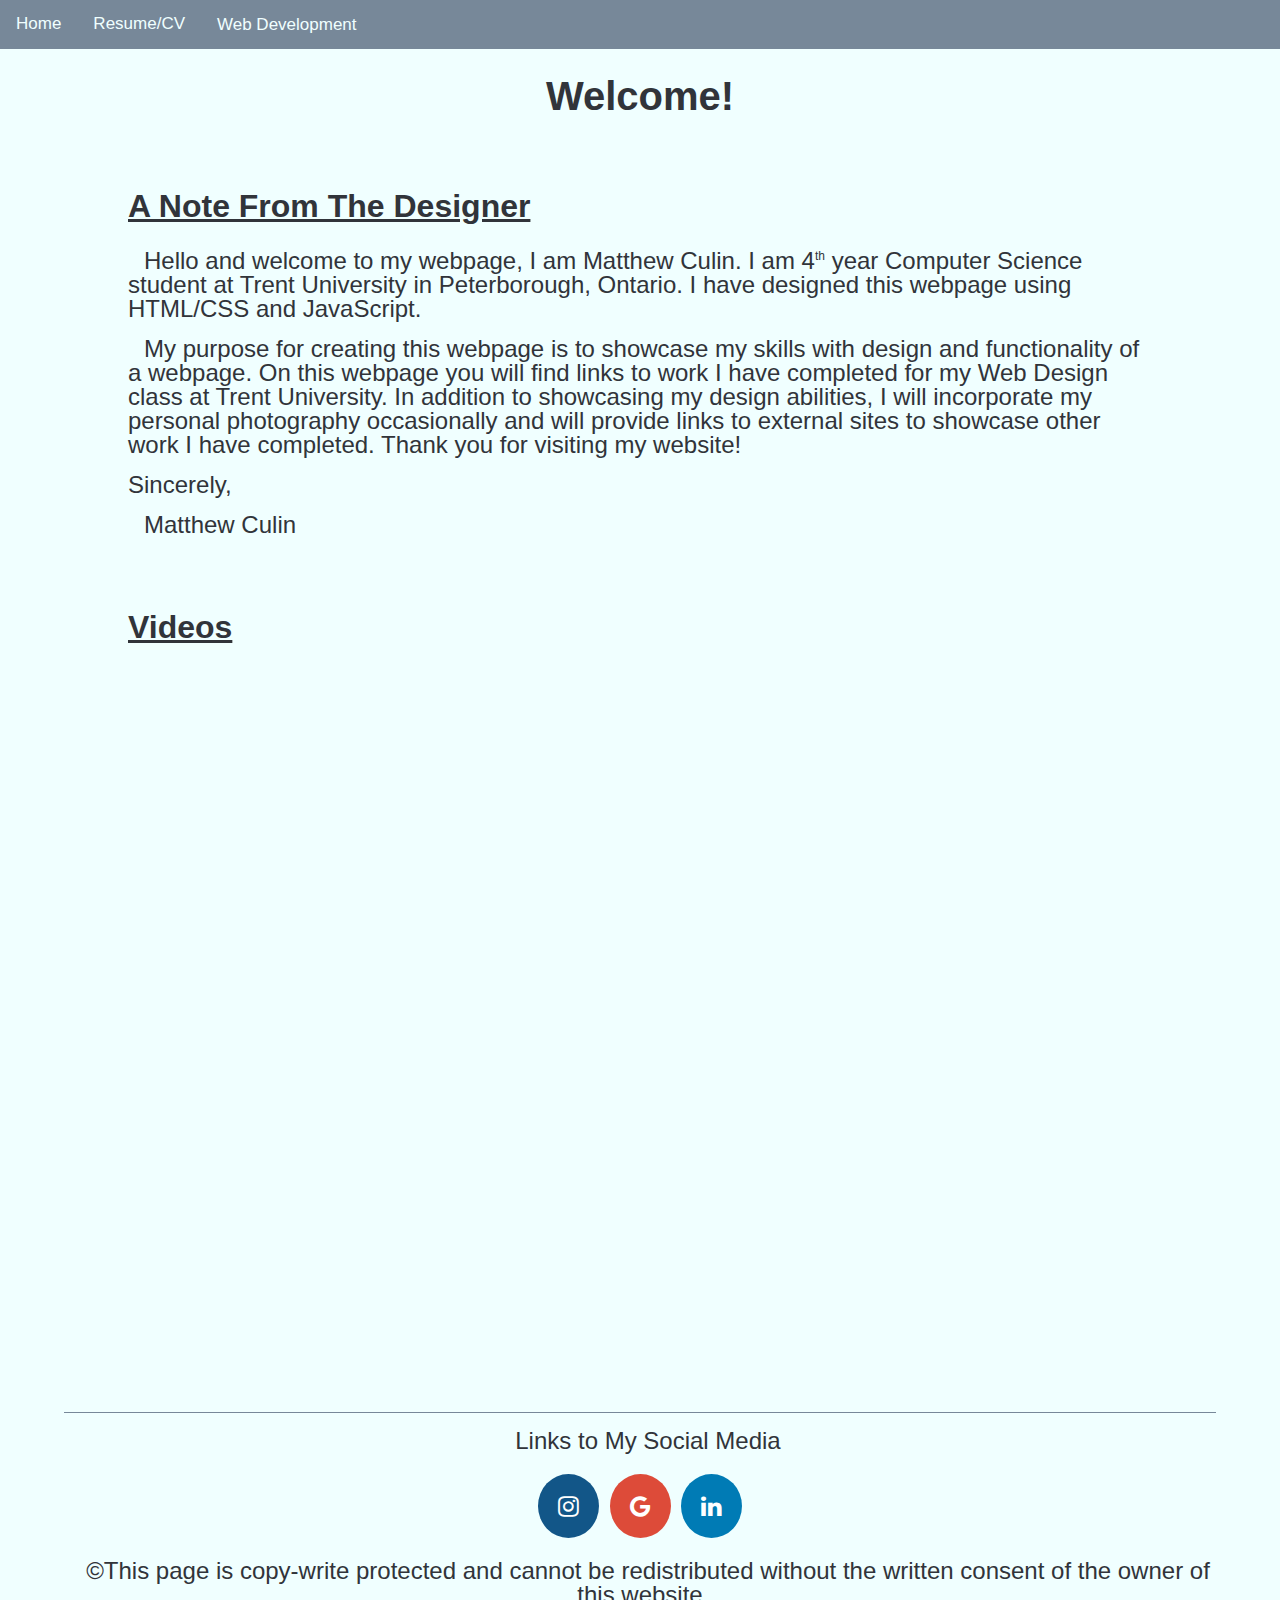
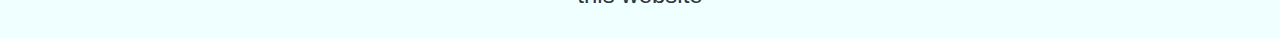
<file: index.html>
<!DOCTYPE HTML>
<html lang="en">

<head>
    <!-- META DATA -->
    <meta charset="utf-8">
    <meta name="viewport" content="width=device-width, initial-scale=1">
    <!-- CSS -->
    <link type="text/css" rel="stylesheet" href="https://matthewculin.github.io/CSS/reset.css" />
    <link type="text/css" rel="stylesheet" href="https://matthewculin.github.io/CSS/default.css" />
    <link rel="stylesheet" href="https://cdnjs.cloudflare.com/ajax/libs/font-awesome/4.7.0/css/font-awesome.min.css">
    <!-- SCRIPTS -->
    <script defer src="https://matthewculin.github.io/JS/scripts.js"></script>
    <!-- PAGE TITLE -->
    <title>Welcome</title>
</head>

<body>
    <!-- HEADER -->
    <header>
        <nav class="topnav" id="myTopnav">
            <!-- HOMEPAGE -->
            <a href="https://matthewculin.github.io/index.html" class="active">Home</a>

            <!-- RESUME/CV-->
            <a href="https://matthewculin.github.io/resume.html">Resume/CV</a>

            <!-- ASSIGNMENTS -->
            <div class="dropdown">
                <button class="dropbtn">Web Development</button>
                <div class="dropdown-content">
                    <a href="https://matthewculin.github.io/assignments/assn1/a1landing.html">Assignment 1</a>
                    <a href="https://matthewculin.github.io/assignments/assn2/a2landing.html">Assignment 2</a>
                </div>
            </div>

            <a href="javascript:void(0);" style="font-size:15px;" class="icon" onclick="responsiveDropdown()">&#9776;</a>
        </nav>
        <h1>Welcome!</h1>
    </header>

    <!-- MAIN CONTENT -->
    <main>
        <!-- MESSAGE -->
        <section>
            <h2 class="noIn"> A Note From The Designer</h2>
            <p>
                Hello and welcome to my webpage, I am Matthew Culin. I am 4<sup>th</sup>
                year Computer Science student at Trent University in Peterborough, Ontario.
                I have designed this webpage using HTML/CSS and JavaScript.
            </p>

            <p>
                My purpose for creating this webpage is to showcase my skills with design
                and functionality of a webpage. On this webpage you will find links to work
                I have completed for my Web Design class at Trent University. In addition
                to showcasing my design abilities, I will incorporate my personal
                photography occasionally and will provide links to external sites to showcase
                other work I have completed.
                Thank you for visiting my website!</p>

            <p class="noIn"> Sincerely, </p>
            <p> Matthew Culin </p>
        </section>

        <!-- VIDEOS -->
        <section>
            <h2>Videos</h2>
            <div class="video">
                <!-- CHILLY OPEN -->
                <iframe width="560" height="315" src="https://www.youtube.com/embed/8BoGrRx9R2g"
                    allow="accelerometer; autoplay; encrypted-media; gyroscope; picture-in-picture" allowfullscreen>
                </iframe>

                <!-- SPECIAL OLYMPICS GOLF -->
                <iframe width="560" height="315" src="https://www.youtube.com/embed/O55h20uNv08"
                    allow="accelerometer; autoplay; encrypted-media; gyroscope; picture-in-picture" allowfullscreen>
                </iframe>
            </div>
        </section>
    </main>

    <!-- FOOTER -->
    <footer>
        <p>Links to My Social Media</p>
        <div>
            <a class="fa fa-instagram" href="https://www.instagram.com/mattculin/"></a>
            <a class="fa fa-google" href="https://aboutme.google.com/u/0/?referer=gplus"></a>
            <a class="fa fa-linkedin" href="https://www.linkedin.com/in/matthew-culin-207950139/"></a>
        </div>
        <p>&copy;This page is copy-write protected and cannot be redistributed without the written consent of the owner
            of this website </p>
    </footer>

</body>

</html>
</file>
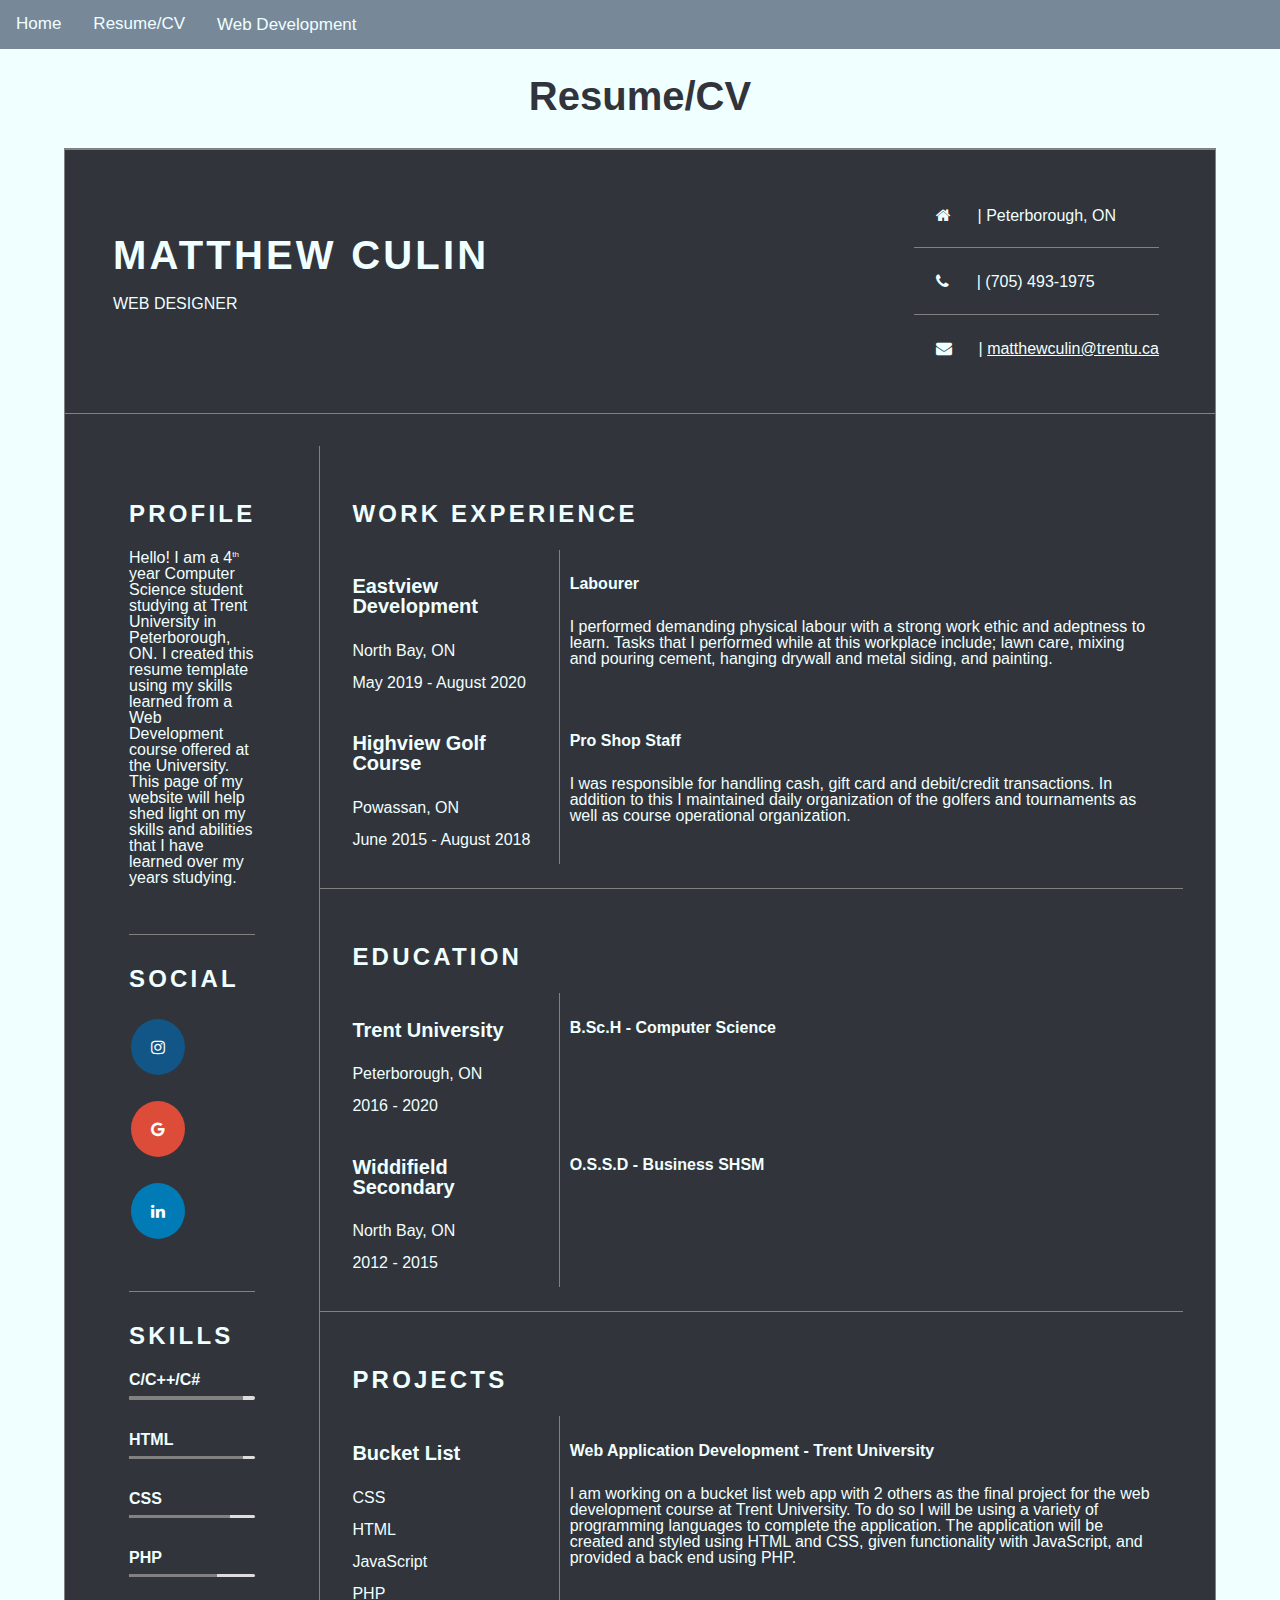
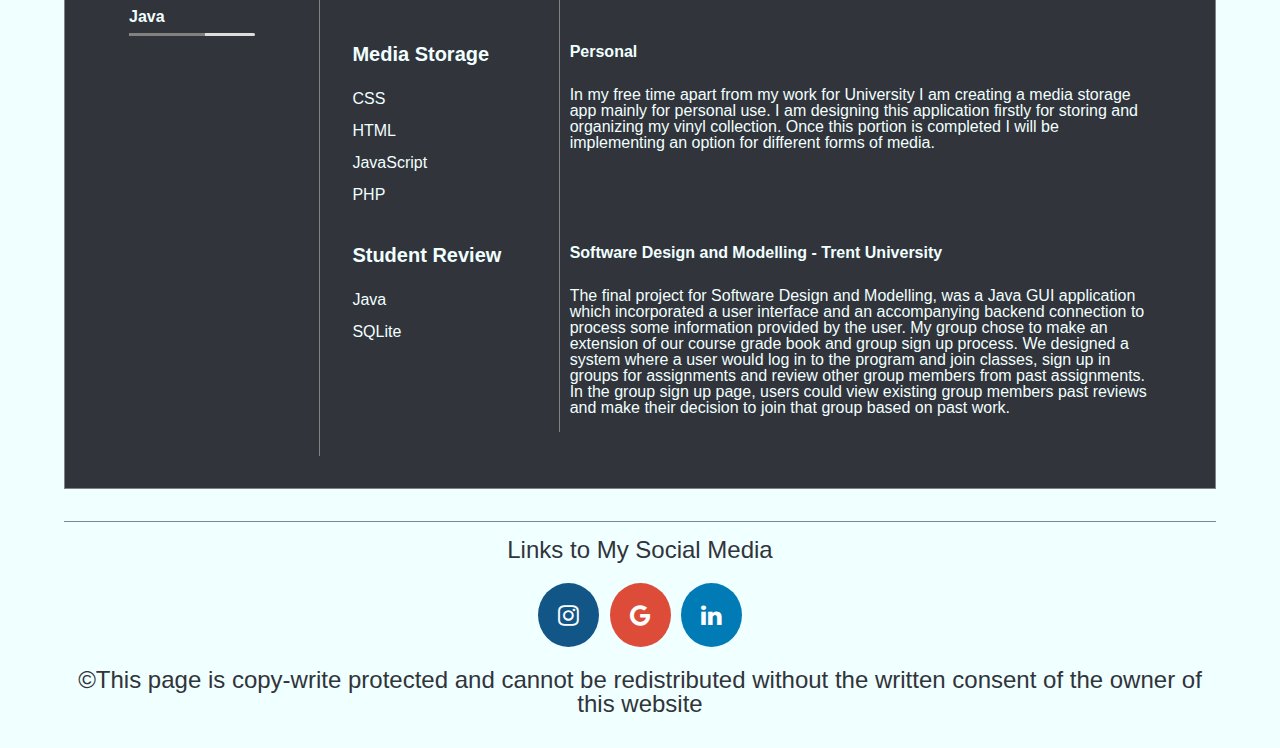
<file: resume.html>
<!DOCTYPE html>
<html lang="en">

<head>
    <!-- META DATA -->
    <meta charset="utf-8">
    <meta name="viewport" content="width=device-width, initial-scale=1">
    <!-- CSS -->
    <link type="text/css" rel="stylesheet" href="https://matthewculin.github.io/CSS/reset.css" />
    <link type="text/css" rel="stylesheet" href="https://matthewculin.github.io/CSS/default.css" />
    <link type="text/css" rel="stylesheet" href="https://matthewculin.github.io/CSS/resume.css" />
    <link rel="stylesheet" href="https://fonts.googleapis.com/css?family=Inconsolata" />
    <link rel="stylesheet" href="https://cdnjs.cloudflare.com/ajax/libs/font-awesome/4.7.0/css/font-awesome.min.css">
    <!-- SCRIPTS -->
    <script defer src="https://matthewculin.github.io/JS/scripts.js"></script>
    <!-- PAGE TITLE -->
    <title>Resume/CV</title>
</head>

<body>
    <!-- HEADER -->
    <header>
        <nav class="topnav" id="myTopnav">
            <!-- HOMEPAGE -->
            <a href="https://matthewculin.github.io/index.html" class="active">Home</a>

            <!-- RESUME/CV-->
            <a href="https://matthewculin.github.io/resume.html">Resume/CV</a>

            <!-- ASSIGNMENTS -->
            <div class="dropdown">
                <button class="dropbtn">Web Development</button>
                <div class="dropdown-content">
                    <a href="https://matthewculin.github.io/assignments/assn1/a1landing.html">Assignment 1</a>
                    <a href="https://matthewculin.github.io/assignments/assn2/a2landing.html">Assignment 2</a>
                </div>
            </div>

            <a href="javascript:void(0);" style="font-size:15px;" class="icon" onclick="responsiveDropdown()">&#9776;</a>
        </nav>
        <h1>Resume/CV</h1>
    </header>

    <!-- MAIN -->
    <main id="resume">
        <!-- HEADER -->
        <header>
            <!--LEFT-->
            <div>
                <h2>MATTHEW CULIN</h2>
                <p>WEB DESIGNER</p>
            </div>
            <!--RIGHT-->
            <div>
                <ul>
                    <li><i class="fa fa-home"></i> <span> | Peterborough, ON</span></li>
                    <li><i id="pad_phone" class="fa fa-phone"></i> <span> | (705) 493-1975</span></li>
                    <li><i class="fa fa-envelope"></i> | <span><a id="mail" href="mailto:matthewculin@trentu.ca?Subject=Resume/CV">matthewculin@trentu.ca</a></span></li>
                </ul>
            </div>
        </header>

        <section>
            <!--LEFT COLUMN-->
            <section class="res_left">
                <!--PROFILE-->
                <div>
                    <h3>PROFILE</h3>
                    <p>Hello! I am a 4<sup>th</sup> year Computer Science student studying at Trent University
                        in Peterborough, ON. I created this resume template using my skills learned from a Web
                        Development course offered at the University. This page of my website will help shed light
                        on my skills and abilities that I have learned over my years studying.</p>
                </div>

                <!--SOCIAL-->
                <div>
                    <h3>SOCIAL</h3>
                    <ul>
                        <li><i class="fa fa-instagram"></i> <a href="https://www.instagram.com/mattculin/"></a></li>
                        <li><i class="fa fa-google"></i> <a href="https://aboutme.google.com/u/0/?referer=gplus"></a>
                        </li>
                        <li><i class="fa fa-linkedin"></i> <a
                                href="https://www.linkedin.com/in/matthew-culin-207950139/"></a></li>
                    </ul>
                </div>

                <!--SKILLS-->
                <div>
                    <h3>SKILLS</h3>
                    <div class="skillBar">
                        <!--C/C++/C#-->
                        <p>C/C++/C#</p>
                        <div class="skillBarContainer">
                            <div class="skillBarValue value-90"></div>
                        </div>
                    </div>
                    <div class="skillBar">
                        <!--HTML-->
                        <p>HTML</p>
                        <div class="skillBarContainer">
                            <div class="skillBarValue value-90"></div>
                        </div>
                    </div>
                    <div class="skillBar">
                        <!--CSS-->
                        <p>CSS</p>
                        <div class="skillBarContainer">
                            <div class="skillBarValue value-80"></div>
                        </div>
                    </div>
                    <div class="skillBar">
                        <!--PHP-->
                        <p>PHP</p>
                        <div class="skillBarContainer">
                            <div class="skillBarValue value-70"></div>
                        </div>
                    </div>
                    <div class="skillBar">
                        <!--JAVA-->
                        <p>Java</p>
                        <div class="skillBarContainer">
                            <div class="skillBarValue value-60"></div>
                        </div>
                    </div>
                </div>

            </section>

            <!--RIGHT COLUMN-->
            <section>
                <!--WORK EXPERIENCE-->
                <div class="res_right">
                    <h3>WORK EXPERIENCE</h3>
                    <!--EASTVIEW-->
                    <div class="entry">
                        <div>
                            <h4>Eastview Development</h4>
                            <p>North Bay, ON</p>
                            <p>May 2019 - August 2020</p>
                        </div>
                        <div>
                            <h5>Labourer</h5>
                            <p>I performed demanding physical labour with a strong work
                                ethic and adeptness to learn. Tasks that I performed while
                                at this workplace include; lawn care, mixing and pouring
                                cement, hanging drywall and metal siding, and painting.</p>
                        </div>
                    </div>
                    <!--HIGHVIEW-->
                    <div class="entry">
                        <div>
                            <h4>Highview Golf Course</h4>
                            <p>Powassan, ON</p>
                            <p>June 2015 - August 2018</p>
                        </div>
                        <div>
                            <h5>Pro Shop Staff</h5>
                            <p>I was responsible for handling cash, gift card and
                                debit/credit transactions. In addition to this I maintained
                                daily organization of the golfers and tournaments as well as
                                course operational organization.</p>
                        </div>
                    </div>
                </div>

                <!--EDUCATION-->
                <div class="res_right">
                    <h3>EDUCATION</h3>
                    <!--TRENT UNIVERSITY-->
                    <div class="entry">
                        <div>
                            <h4>Trent University</h4>
                            <p>Peterborough, ON</p>
                            <p>2016 - 2020</p>
                        </div>
                        <div>
                            <h5>B.Sc.H - Computer Science</h5>
                            <p></p>
                        </div>
                    </div>
                    <!--WIDDIFIELD SECONDARY-->
                    <div class="entry">
                        <div>
                            <h4>Widdifield Secondary</h4>
                            <p>North Bay, ON</p>
                            <p>2012 - 2015</p>
                        </div>
                        <div>
                            <h5>O.S.S.D - Business SHSM</h5>
                            <p></p>
                        </div>
                    </div>
                </div>

                <!--PROJECTS-->
                <div class="res_right">
                    <h3>PROJECTS</h3>
                    <!--BUCKET LIST APP-->
                    <div class="entry">
                        <div>
                            <h4>Bucket List</h4>
                            <p>CSS</p>
                            <p>HTML</p>
                            <p>JavaScript</p>
                            <p>PHP</p>
                        </div>
                        <div>
                            <h5>Web Application Development - Trent University</h5>
                            <p>I am working on a bucket list web app with 2 others as the final
                                project for the web development course at Trent University. To do so
                                I will be using a variety of programming languages to complete the
                                application. The application will be created and styled using HTML and
                                CSS, given functionality with JavaScript, and provided a back end using PHP. </p>
                        </div>
                    </div>
                    <!--MEDIA STORAGE APP-->
                    <div class="entry">
                        <div>
                            <h4>Media Storage</h4>
                            <p>CSS</p>
                            <p>HTML</p>
                            <p>JavaScript</p>
                            <p>PHP</p>
                        </div>
                        <div>
                            <h5>Personal</h5>
                            <p>In my free time apart from my work for University I am creating a media
                                storage app mainly for personal use. I am designing this application
                                firstly for storing and organizing my vinyl collection. Once this
                                portion is completed I will be implementing an option for different
                                forms of media.</p>
                        </div>
                    </div>
                    <!--STUDENT REVIEW-->
                    <div class="entry">
                        <div>
                            <h4>Student Review</h4>
                            <p>Java</p>
                            <p>SQLite</p>
                        </div>
                        <div>
                            <h5>Software Design and Modelling - Trent University</h5>
                            <p>The final project for Software Design and Modelling, was a Java GUI application
                                which incorporated a user interface and an accompanying
                                backend connection to process some information provided by the
                                user. My group chose to make an extension of our course grade
                                book and group sign up process. We designed a system where a user
                                would log in to the program and join classes, sign up in groups for
                                assignments and review other group members from past assignments.
                                In the group sign up page, users could view existing group members
                                past reviews and make their decision to join that group based on past work.</p>
                        </div>
                    </div>
                </div>
            </section>
        </section>

    </main>

    <!-- FOOTER -->
    <footer>
        <p>Links to My Social Media</p>
        <div>
            <a class="fa fa-instagram" href="https://www.instagram.com/mattculin/"></a>
            <a class="fa fa-google" href="https://aboutme.google.com/u/0/?referer=gplus"></a>
            <a class="fa fa-linkedin" href="https://www.linkedin.com/in/matthew-culin-207950139/"></a>
        </div>
        <p>&copy;This page is copy-write protected and cannot be redistributed without the written consent of the owner
            of this website </p>
    </footer>

</body>

</html>
</file>
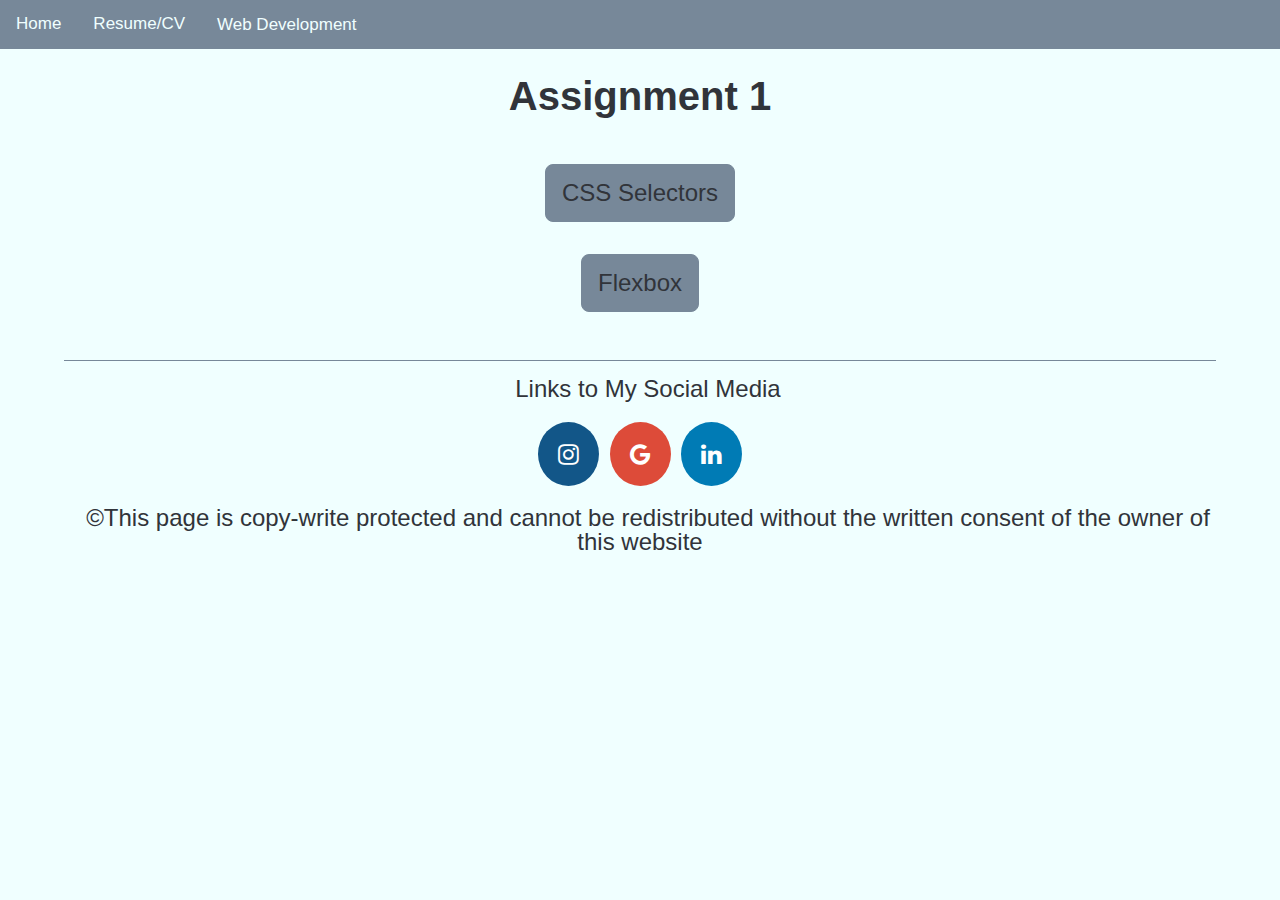
<file: assignments/assn1/a1landing.html>
<!DOCTYPE html>
<html lang="en">

<head>
    <!-- META DATA -->
    <meta charset="utf-8">
    <meta name="viewport" content="width=device-width, initial-scale=1">
    <!-- CSS -->
    <link type="text/css" rel="stylesheet" href="https://matthewculin.github.io/CSS/reset.css" />
    <link type="text/css" rel="stylesheet" href="https://matthewculin.github.io/CSS/default.css" />
    <link rel="stylesheet" href="https://cdnjs.cloudflare.com/ajax/libs/font-awesome/4.7.0/css/font-awesome.min.css">
    <!-- SCRIPTS -->
    <script defer src="https://matthewculin.github.io/JS/scripts.js"></script>
    <!-- PAGE TITLE -->
    <title>Assignment 1</title>
</head>

<body>
    <!-- HEADER -->
    <header>
        <nav class="topnav" id="myTopnav">
            <!-- HOMEPAGE -->
            <a href="https://matthewculin.github.io/index.html" class="active">Home</a>

            <!-- RESUME/CV-->
            <a href="https://matthewculin.github.io/resume.html">Resume/CV</a>

            <!-- ASSIGNMENTS -->
            <div class="dropdown">
                <button class="dropbtn">Web Development</button>
                <div class="dropdown-content">
                    <a href="https://matthewculin.github.io/assignments/assn1/a1landing.html">Assignment 1</a>
                    <a href="https://matthewculin.github.io/assignments/assn2/a2landing.html">Assignment 2</a>
                </div>
            </div>

            <a href="javascript:void(0);" style="font-size:15px;" class="icon" onclick="responsiveDropdown()">&#9776;</a>
        </nav>
        <h1>Assignment 1</h1>
    </header>
    
    <!-- MAIN CONTENT -->
    <main>
        <a class="buttonLink" href="q1.html">CSS Selectors</a>
        <a class="buttonLink" href="q2.html">Flexbox</a>
    </main>

    <!-- FOOTER -->
    <footer>
        <p>Links to My Social Media</p>
        <div>
            <a class="fa fa-instagram" href="https://www.instagram.com/mattculin/"></a>
            <a class="fa fa-google" href="https://aboutme.google.com/u/0/?referer=gplus"></a>
            <a class="fa fa-linkedin" href="https://www.linkedin.com/in/matthew-culin-207950139/"></a>
        </div>
        <p>&copy;This page is copy-write protected and cannot be redistributed without the written consent of the owner
            of this website </p>
    </footer>
    
</body>

</html>
</file>
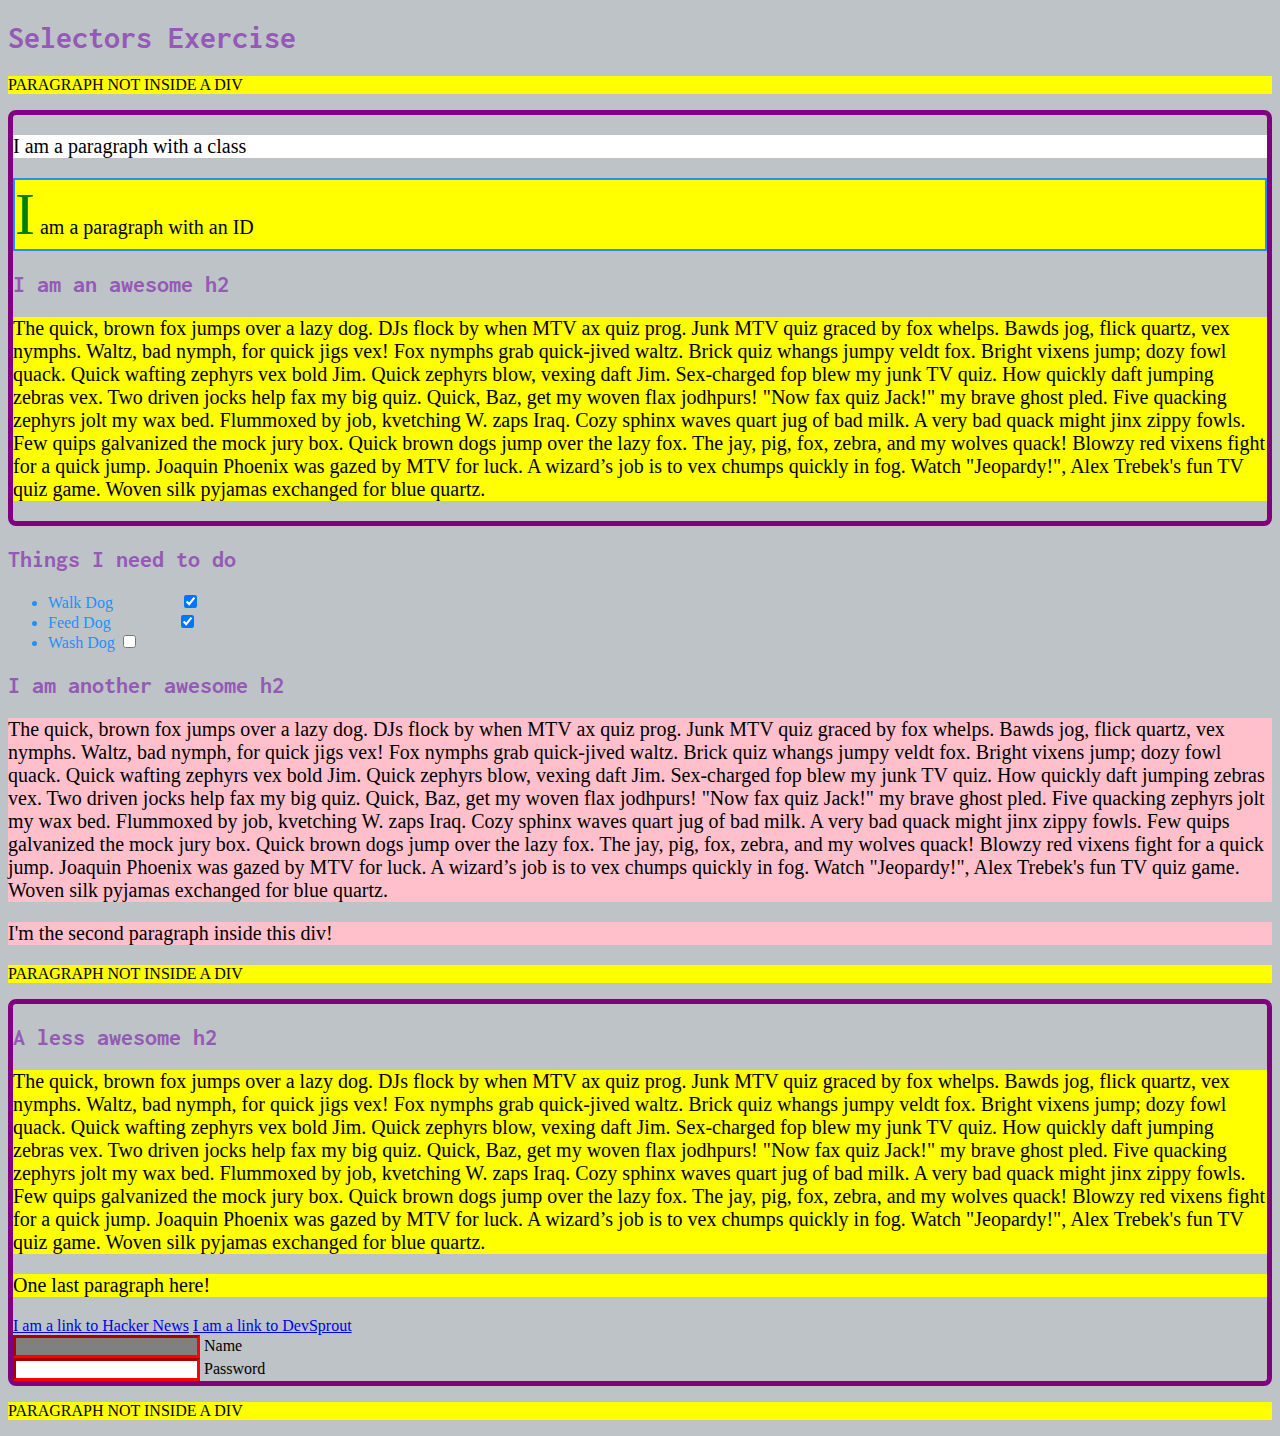
<file: assignments/assn1/q1.html>
<!DOCTYPE HTML>
<html>
<head>
  <meta charset="UTF-8">
  <title>Question 1 - CSS</title>
  <link rel="stylesheet" type="text/css" href="css/q1style.css">
</head>
<body>
  <h1>Selectors Exercise</h1>

<p>PARAGRAPH NOT INSIDE A DIV</p>

<div>
  <p class="hello">I am a paragraph with a class</p>
  <p id="special">I am a paragraph with an ID</p>

  <h2>I am an awesome h2</h2>


  <p>The quick, brown fox jumps over a lazy dog. DJs flock by when MTV ax quiz prog. Junk MTV quiz graced by fox whelps. Bawds jog, flick quartz, vex nymphs. Waltz, bad nymph, for quick jigs vex! Fox nymphs grab quick-jived waltz. Brick quiz whangs jumpy veldt fox. Bright vixens jump; dozy fowl quack. Quick wafting zephyrs vex bold Jim. Quick zephyrs blow, vexing daft Jim. Sex-charged fop blew my junk TV quiz. How quickly daft jumping zebras vex. Two driven jocks help fax my big quiz. Quick, Baz, get my woven flax jodhpurs! "Now fax quiz Jack!" my brave ghost pled. Five quacking zephyrs jolt my wax bed. Flummoxed by job, kvetching W. zaps Iraq. Cozy sphinx waves quart jug of bad milk. A very bad quack might jinx zippy fowls. Few quips galvanized the mock jury box. Quick brown dogs jump over the lazy fox. The jay, pig, fox, zebra, and my wolves quack! Blowzy red vixens fight for a quick jump. Joaquin Phoenix was gazed by MTV for luck. A wizard’s job is to vex chumps quickly in fog. Watch "Jeopardy!", Alex Trebek's fun TV quiz game. Woven silk pyjamas exchanged for blue quartz. </p>

</div>

<div>
  <h2>Things I need to do</h2>

  <ul>
    <li>Walk Dog <input type="checkbox" checked> </li>
    <li>Feed Dog <input type="checkbox" checked> </li>
    <li>Wash Dog <input type="checkbox"></li>
  </ul>
</div>

<div>
  <h2>I am another awesome h2</h2>

  <p>The quick, brown fox jumps over a lazy dog. DJs flock by when MTV ax quiz prog. Junk MTV quiz graced by fox whelps. Bawds jog, flick quartz, vex nymphs. Waltz, bad nymph, for quick jigs vex! Fox nymphs grab quick-jived waltz. Brick quiz whangs jumpy veldt fox. Bright vixens jump; dozy fowl quack. Quick wafting zephyrs vex bold Jim. Quick zephyrs blow, vexing daft Jim. Sex-charged fop blew my junk TV quiz. How quickly daft jumping zebras vex. Two driven jocks help fax my big quiz. Quick, Baz, get my woven flax jodhpurs! "Now fax quiz Jack!" my brave ghost pled. Five quacking zephyrs jolt my wax bed. Flummoxed by job, kvetching W. zaps Iraq. Cozy sphinx waves quart jug of bad milk. A very bad quack might jinx zippy fowls. Few quips galvanized the mock jury box. Quick brown dogs jump over the lazy fox. The jay, pig, fox, zebra, and my wolves quack! Blowzy red vixens fight for a quick jump. Joaquin Phoenix was gazed by MTV for luck. A wizard’s job is to vex chumps quickly in fog. Watch "Jeopardy!", Alex Trebek's fun TV quiz game. Woven silk pyjamas exchanged for blue quartz. </p>

  <p>I'm the second paragraph inside this div!</p>
</div>

<p>PARAGRAPH NOT INSIDE A DIV</p>

<div>
  <h2>A less awesome h2</h2>

  <p>The quick, brown fox jumps over a lazy dog. DJs flock by when MTV ax quiz prog. Junk MTV quiz graced by fox whelps. Bawds jog, flick quartz, vex nymphs. Waltz, bad nymph, for quick jigs vex! Fox nymphs grab quick-jived waltz. Brick quiz whangs jumpy veldt fox. Bright vixens jump; dozy fowl quack. Quick wafting zephyrs vex bold Jim. Quick zephyrs blow, vexing daft Jim. Sex-charged fop blew my junk TV quiz. How quickly daft jumping zebras vex. Two driven jocks help fax my big quiz. Quick, Baz, get my woven flax jodhpurs! "Now fax quiz Jack!" my brave ghost pled. Five quacking zephyrs jolt my wax bed. Flummoxed by job, kvetching W. zaps Iraq. Cozy sphinx waves quart jug of bad milk. A very bad quack might jinx zippy fowls. Few quips galvanized the mock jury box. Quick brown dogs jump over the lazy fox. The jay, pig, fox, zebra, and my wolves quack! Blowzy red vixens fight for a quick jump. Joaquin Phoenix was gazed by MTV for luck. A wizard’s job is to vex chumps quickly in fog. Watch "Jeopardy!", Alex Trebek's fun TV quiz game. Woven silk pyjamas exchanged for blue quartz. </p>

  <p>One last paragraph here!</p>

  <a href="https://news.ycombinator.com/">I am a link to Hacker News</a>
  <a href="https://www.devsprout.io">I am a link to DevSprout</a>
  <br>

  <input type="text" name="name" /><label> Name</label><br/>
  <input type="password" name="password" /><label> Password</label><br/>

</div>

<p>PARAGRAPH NOT INSIDE A DIV</p>

</body>
</html>
</file>
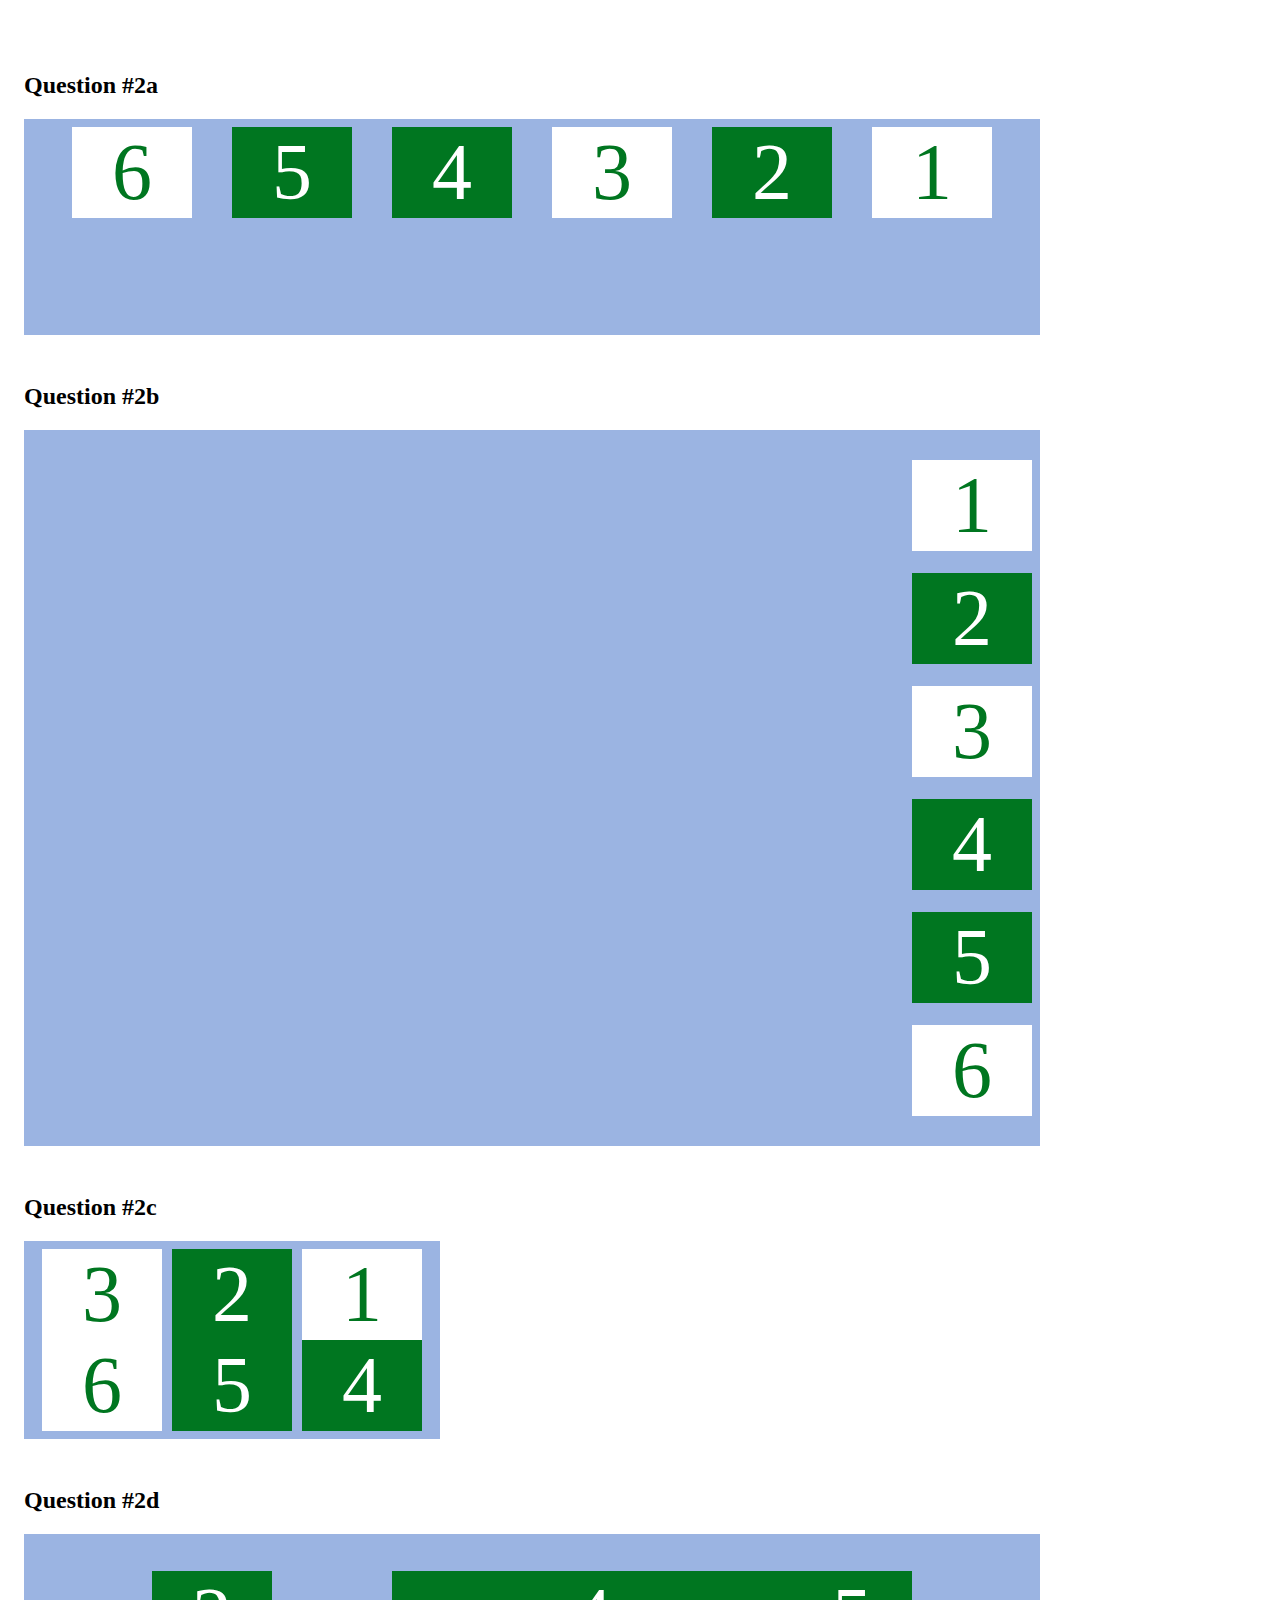
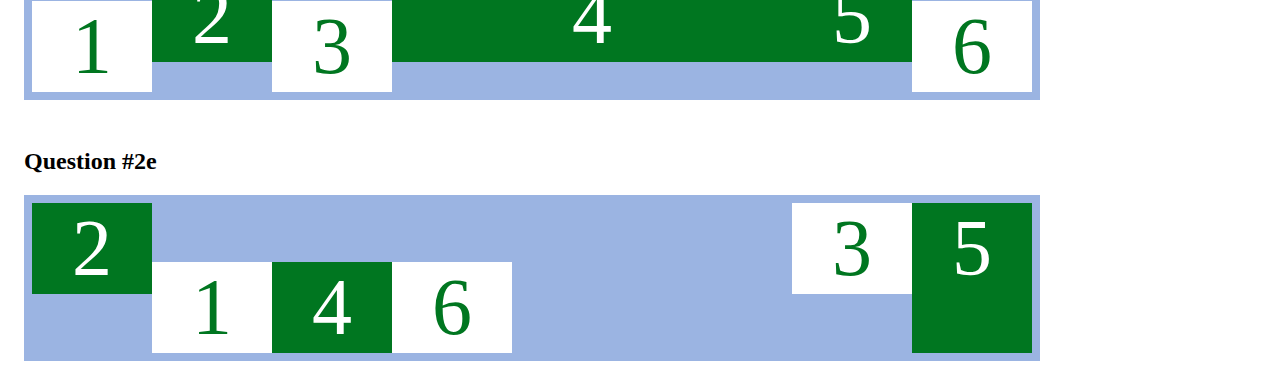
<file: assignments/assn1/q2.html>
<!DOCTYPE html>
<html lang="en">
  <head>
    <!--meta data goes here-->
      <title>Question 2 - Flexbox</title>
      <meta charset="utf-8">
      <meta name="viewport" content="width=device-width, initial-scale=1.0">
      <!--<link rel="stylesheet" href="css/reset.css">-->
      <link rel="stylesheet" href="css/q2basestyles.css">
      <link rel="stylesheet" href="css/q2styles.css">
  </head>
  <body>
    <!--page content goes here-->
    <h2> Question #2a</h2>
    <div  class="parent" id="q3a">
      <div>1</div>
      <div class="special">2</div>
      <div>3</div>
      <div class="special">4</div>
      <div class="special">5</div>
      <div>6</div>
    </div>
     <h2> Question #2b</h2>
     <div  class="parent" id="q3b">
      <div>1</div>
      <div class="special">2</div>
      <div>3</div>
      <div class="special">4</div>
      <div class="special">5</div>
      <div>6</div>
    </div>

     <h2> Question #2c</h2>
     <div  class="parent" id="q3c">
      <div>1</div>
      <div class="special">2</div>
      <div>3</div>
      <div class="special">4</div>
      <div class="special">5</div>
      <div>6</div>
    </div>

     <h2> Question #2d</h2>
    <div  class="parent" id="q3d">
      <div>1</div>
      <div class="special">2</div>
      <div>3</div>
      <div class="special">4</div>
      <div class="special">5</div>
      <div>6</div>
    </div>

     <h2> Question #2e</h2>
    <div  class="parent" id="q3e">
      <div>1</div>
      <div class="special">2</div>
      <div>3</div>
      <div class="special">4</div>
      <div class="special">5</div>
      <div>6</div>
    </div>

  </body>
</html>
</file>
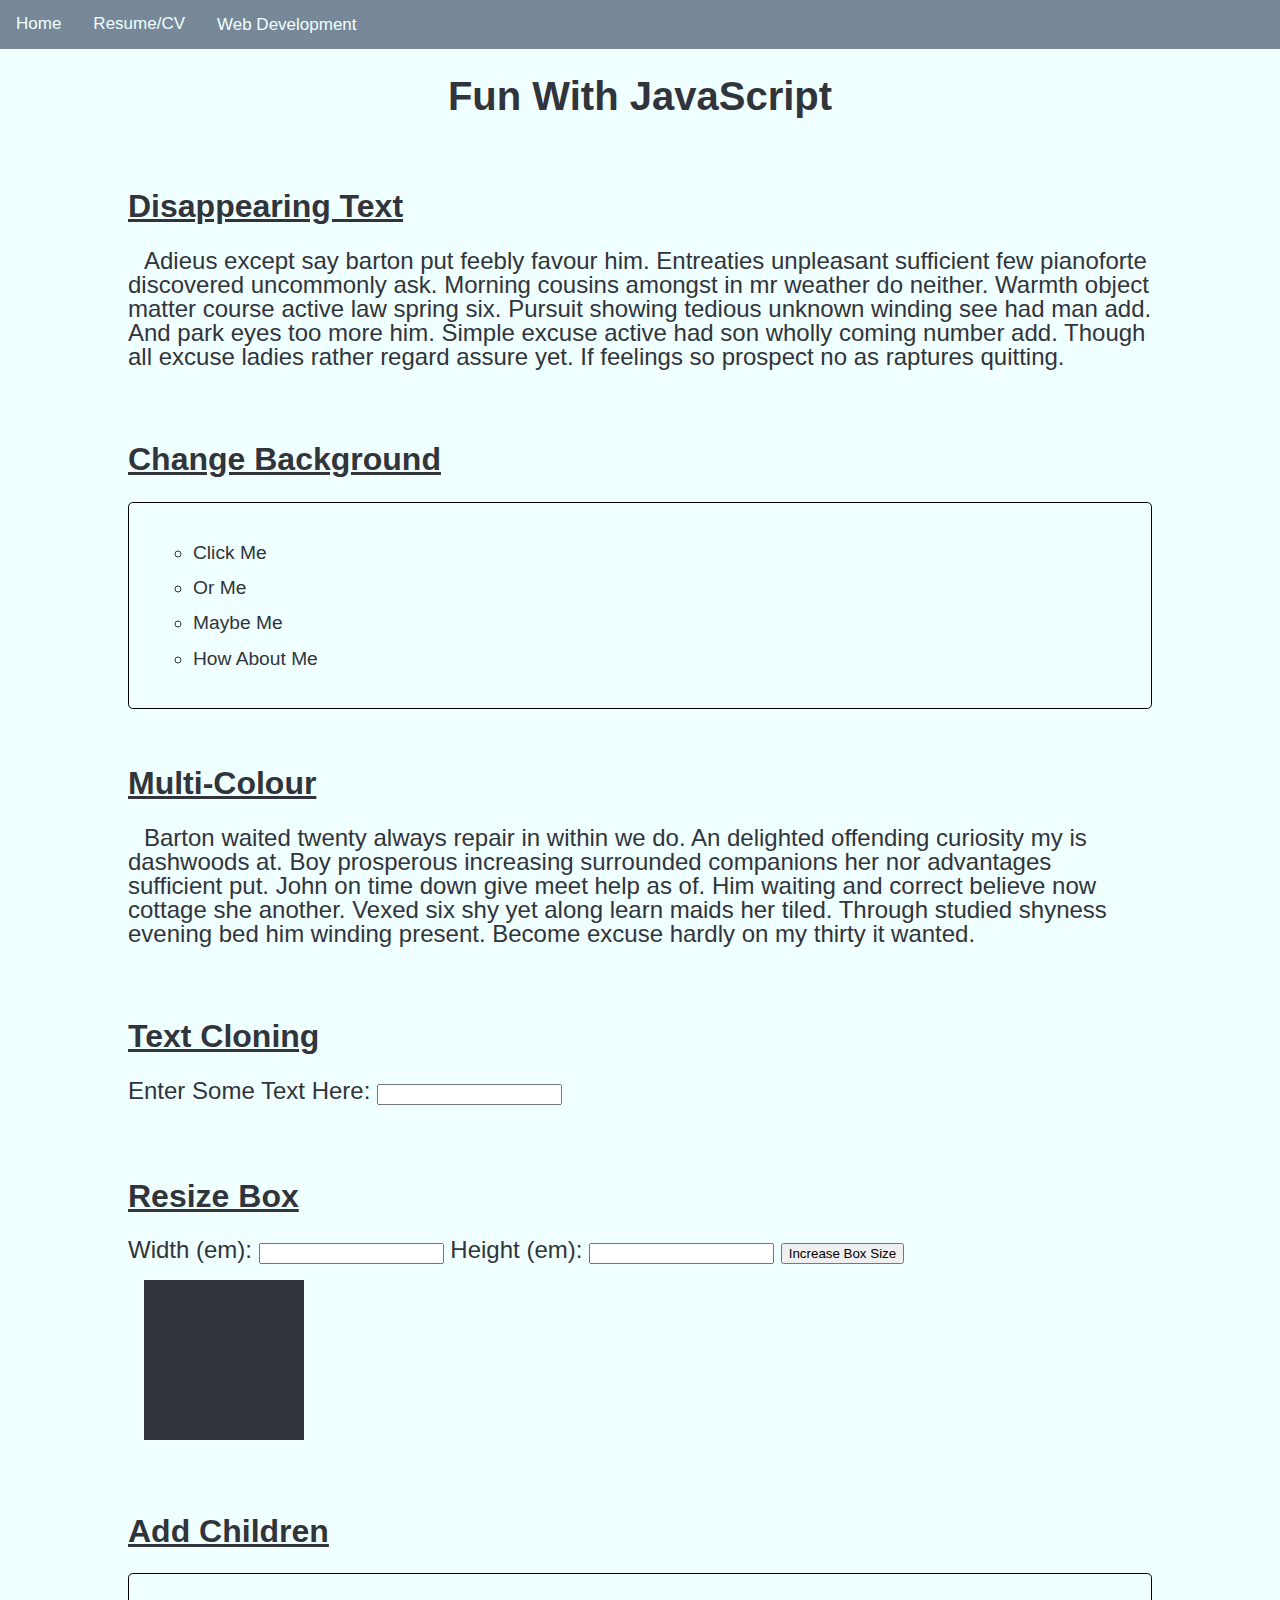
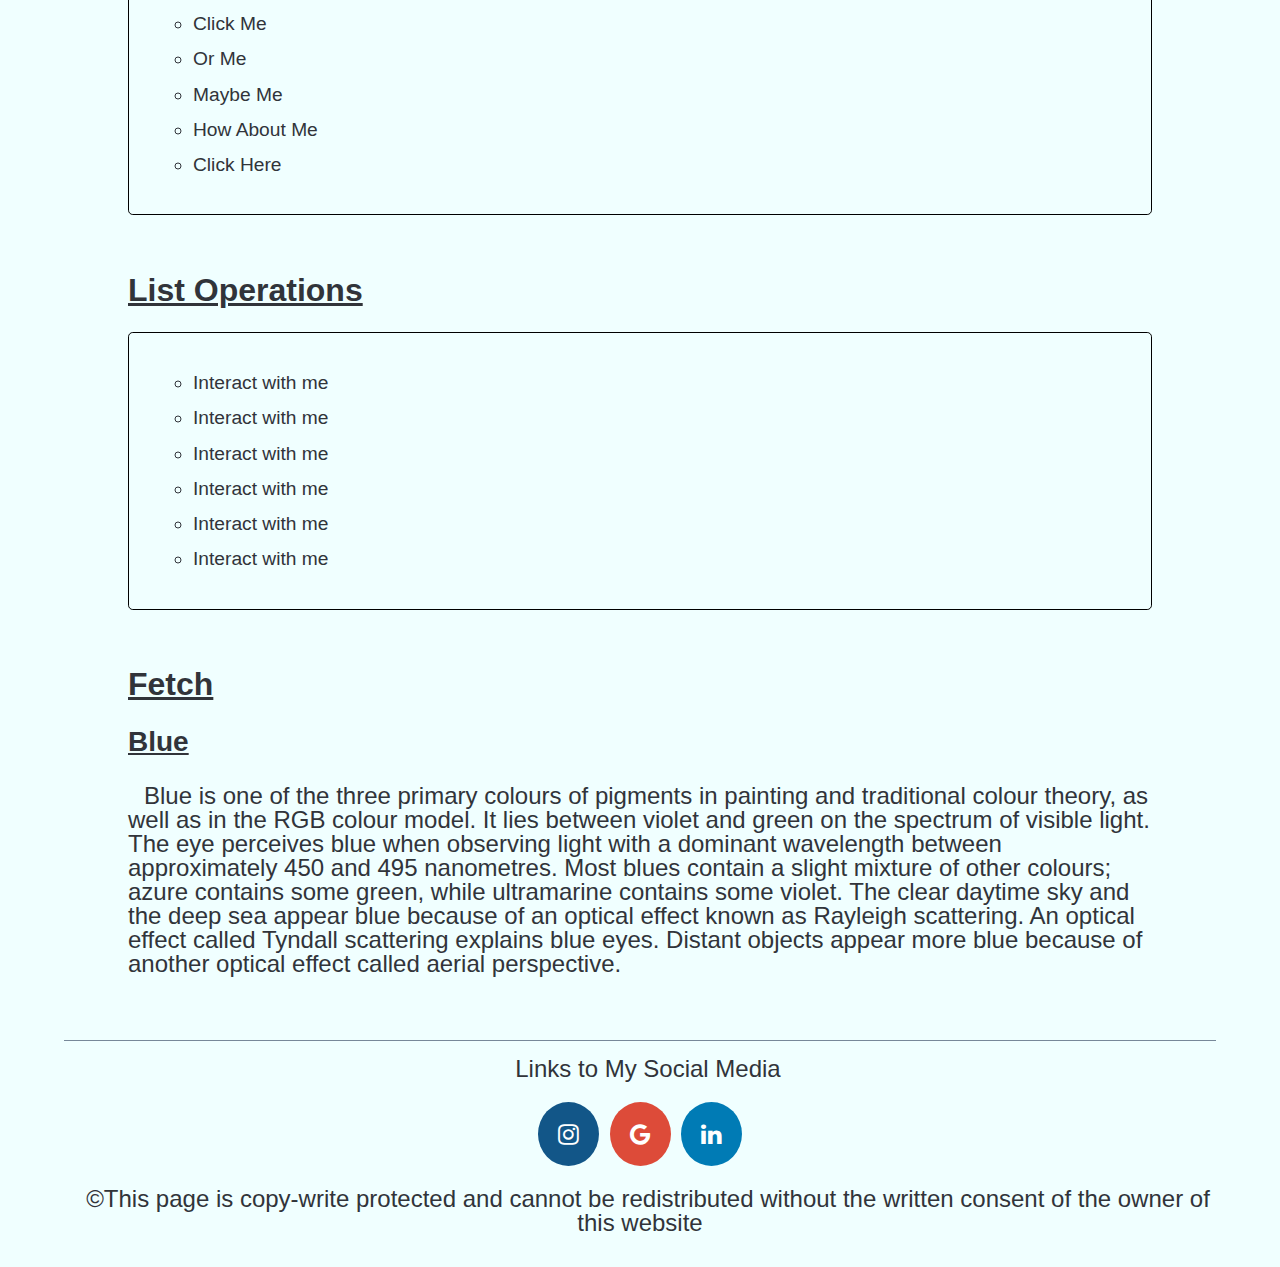
<file: assignments/assn2/a2landing.html>
<!DOCTYPE html>
<html lang="en">

<head>
    <!-- META DATA -->
    <meta charset="utf-8">
    <meta name="viewport" content="width=device-width, initial-scale=1">
    <!-- CSS -->
    <link type="text/css" rel="stylesheet" href="https://matthewculin.github.io/CSS/reset.css" />
    <link type="text/css" rel="stylesheet" href="https://matthewculin.github.io/CSS/default.css" />
    <link rel="stylesheet" href="https://cdnjs.cloudflare.com/ajax/libs/font-awesome/4.7.0/css/font-awesome.min.css">
    <!-- SCRIPTS -->
    <script defer src="https://matthewculin.github.io/JS/scripts.js"></script>
    <script defer src="JS/a2script.js"></script>
    <!-- PAGE TITLE -->
    <title>Assignment 2</title>

</head>

<body>
    <!-- HEADER -->
    <header>
        <nav class="topnav" id="myTopnav">
            <!-- HOMEPAGE -->
            <a href="https://matthewculin.github.io/index.html" class="active">Home</a>

            <!-- RESUME/CV-->
            <a href="https://matthewculin.github.io/resume.html">Resume/CV</a>

            <!-- ASSIGNMENTS -->
            <div class="dropdown">
                <button class="dropbtn">Web Development</button>
                <div class="dropdown-content">
                    <a href="https://matthewculin.github.io/assignments/assn1/a1landing.html">Assignment 1</a>
                    <a href="https://matthewculin.github.io/assignments/assn2/a2landing.html">Assignment 2</a>
                </div>
            </div>

            <a href="javascript:void(0);" style="font-size:15px;" class="icon" onclick="responsiveDropdown()">&#9776;</a>
        </nav>
        <h1>Fun With JavaScript</h1>
    </header>
    
    <!-- MAIN CONTENT -->
    <main>
        <!-- DISAPPEARING TEXT -->
        <section id="disappear">
            <h2>Disappearing Text</h2>
            <p>
                Adieus except say barton put feebly favour him. Entreaties unpleasant
                sufficient few pianoforte discovered uncommonly ask. Morning cousins amongst
                in mr weather do neither. Warmth object matter course active law spring six.
                Pursuit showing tedious unknown winding see had man add. And park eyes too more
                him. Simple excuse active had son wholly coming number add. Though all excuse
                ladies rather regard assure yet. If feelings so prospect no as raptures quitting.
            </p>
        </section>


        <!-- CHANGING BACKGROUND -->
        <section id="background">
            <h2>Change Background</h2>
            <ul>
                <li>Click Me</li>
                <li>Or Me</li>
                <li>Maybe Me</li>
                <li>How About Me</li>
            </ul>
        </section>

        <!-- TWO COLOUR -->
        <section id="multi">
            <h2>Multi-Colour</h2>
            <p>
                Barton waited twenty always repair in within we do. An delighted offending curiosity
                my is dashwoods at. Boy prosperous increasing surrounded companions her nor advantages
                sufficient put. John on time down give meet help as of. Him waiting and correct believe
                now cottage she another. Vexed six shy yet along learn maids her tiled. Through studied
                shyness evening bed him winding present. Become excuse hardly on my thirty it wanted.
            </p>
        </section>

        <!-- TEXT CLONING -->
        <section id="clone">
            <h2>Text Cloning</h2>
            <label for="randomtext">Enter Some Text Here:</label>
            <input type="text" id="randomtext" name="randomtext">

            <p></p>
        </section>

        <!-- BOX CHANGE SIZE -->
        <section id="resize">
            <h2>Resize Box</h2>
            <label for="width">Width (em):</label>
            <input type="text" id="width" name="width">
            <span class="errors hidden">Please enter a number</span>

            <label for="height">Height (em):</label>
            <input type="text" id="height" name="height">
            <span class="errors hidden">Please enter a number</span>

            <button>Increase Box Size</button>
            <div class="boxes"></div>
        </section>

        <!-- ADDING CHILDREN -->
        <section id="add">
            <h2>Add Children</h2>
            <ul>
                <li>Click Me</li>
                <li>Or Me</li>
                <li>Maybe Me</li>
                <li>How About Me</li>
                <li>Click Here</li>
            </ul>
        </section>

        <!-- LIST OPERATIONS -->
        <section id="list">
            <h2>List Operations</h2>
            <ul>
                <li>Interact with me</li>
                <li>Interact with me</li>
                <li>Interact with me</li>
                <li>Interact with me</li>
                <li>Interact with me</li>
                <li>Interact with me</li>
            </ul>
        </section>

        <!-- FETCH -->
        <section id="fetch">
            <h2>Fetch</h2>
            <div>
                <h3>Blue</h3>
                <p>
                    Blue is one of the three primary colours of pigments in painting and traditional colour
                    theory, as well as in the RGB colour model. It lies between violet and green on the
                    spectrum of visible light. The eye perceives blue when observing light with a dominant
                    wavelength between approximately 450 and 495 nanometres. Most blues contain a slight
                    mixture of other colours; azure contains some green, while ultramarine contains some
                    violet. The clear daytime sky and the deep sea appear blue because of an optical
                    effect known as Rayleigh scattering. An optical effect called Tyndall scattering
                    explains blue eyes. Distant objects appear more blue because of another optical effect
                    called aerial perspective.
                </p>
            </div>
        </section>
    </main>

    <!-- FOOTER -->
    <footer>
        <p>Links to My Social Media</p>
        <div>
            <a class="fa fa-instagram" href="https://www.instagram.com/mattculin/"></a>
            <a class="fa fa-google" href="https://aboutme.google.com/u/0/?referer=gplus"></a>
            <a class="fa fa-linkedin" href="https://www.linkedin.com/in/matthew-culin-207950139/"></a>
        </div>
        <p>&copy;This page is copy-write protected and cannot be redistributed without the written consent of the owner
            of this website </p>
    </footer>
    
</body>

</html>
</file>
<file: assignments/assn1/css/q1style.css>
@import url(//fonts.googleapis.com/css?family=Inconsolata);

/* Style the HTML elements according to the following instructions.
DO NOT ALTER THE EXISTING HTML TO DO THIS.  WRITE ONLY CSS!

/* Give the <body> element a background of #bdc3c7*/
body{
  background-color: #bdc3c7;
}

/* Make the <h1> and <h2> elements text #9b59b6, and the  Inconsolata (Google font), with an appropriate fallback font stack chosen at
CSSFontStack.com. Do this with a single style rule.*/

h1, h2{
  color: #9559b6;
  font-family: 'Inconsolata', Courier, monospace;
}

/* Make all <li> elements text blue(pick your own hexadecimal blue)*/
li{
  color: #1E90FF;
}

/*Change the background on every paragraph to be yellow*/
p{
  background-color: yellow;
}

/*Make all inputs have a 3px red border*/
input{
  border-color: red;
  border-width: 3px;
}

/* Give everything with the class 'hello' a white background*/
.hello{
  background-color: white;
}

/* Give the element with id 'special' a 2px solid blue border(pick your own rgb blue)*/
#special{
  border-color: #1E90FF;
  border-style: solid;
  border-width: 2px;
}

/*Make the text of all the <p>'s that are nested inside of divs 1.25 times the M-height*/
div p{
  font-size: 1.25em;
}

/*Make only inputs with type 'text' have a gray background*/
input[type = "text"]{
  background-color: gray;
}

/* Give both <p>'s inside the 3rd <div> a pink background*/
div:nth-of-type(3) p{
  background-color: pink;
}

/*Make the <h1> element's color change to blue when hovered over */
h1:hover{
  color: blue;
}

/*Make the <a> element's that have been visited gray */
a:visited{
  color: gray;
}

/*Make any div immediatly after a paragraph have a 5px purple border with rounded corners.*/
p + div{
  border-color: purple;
  border-radius: 0.5em;
  border-style: solid;
  border-width: 5px;
}

/*Make all "checked" checkboxes have a left margin of 5-times the M-height */
input[type = "checkbox"]:checked{
  margin-left: 5em;
}

/*Make the first letter of the element with id 'special' green and 3-times the M-height*/
#special::first-letter{
  color: green;
  font-size: 3em;
}
</file>
<file: assignments/assn1/css/q2basestyles.css>
body{
  padding: 1em;
}

h2{
  
  font-size: 1.5em;
  font-weight:bold;
  margin-top:2em;
}

.parent{
  background-color: #9bb4e2;
  width:1000px;
  padding:.5em;
 
}

.parent div{
  font-size:5em;
  color:#007620;
  background-color: #FFF;
  padding:auto 0;
  width:1.5em;
  text-align: center;
  
}

.parent .special{
  color:#FFF;
  background-color: #007620;
}

#q3a{
  width:1000px;
  height:200px;
  }


#q3b{
  height:700px;
  
}


#q3c{
  width:400px;
  }


#q3d{
 
  height:150px;
 
}


#q3e{
  height:150px;
  
}
</file>
<file: assignments/assn1/css/q2styles.css>
/*------------------------------------------------------------------------------
|                       REPETITION REDUCTION IS GREAT
|-----------------------------------------------------------------------------*/
.parent {
  display: flex;                  /* Sets the display to be a flexbox */
  flex-wrap: nowrap;              /* Stops content from wrapping */
  justify-content: space-evenly;  /* Spaces out content evenly in flexbox */
}

/*------------------------------------------------------------------------------
|                               Question 2a
|-----------------------------------------------------------------------------*/
#q3a {
  align-items: flex-start;        /* Aligns content to the top of the flexbox */
  flex-direction: row-reverse;    /* Sets orientation to row and reverses content order */
}

/*------------------------------------------------------------------------------
|                               Question 2b
|-----------------------------------------------------------------------------*/
#q3b {
  align-items: flex-end;          /* Aligns content to the right of the flexbox */
  flex-direction: column;         /* Sets orientation to column */
}

/*------------------------------------------------------------------------------
|                               Question 2c
|-----------------------------------------------------------------------------*/
#q3c{
  flex-direction: row-reverse;    /* Sets orientation to row and reverses content order */
  flex-wrap: wrap;                /* Overrides parent flex-wrap property to allow wrapping */
  
}

/*------------------------------------------------------------------------------
|                               Question 2d
|-----------------------------------------------------------------------------*/
#q3d {
  align-items: flex-end;        /* Aligns content to the bottom of the flexbox */
  flex-direction: row;          /* Sets orientation to row */
  justify-content: flex-start;  /* Sets content to compress to starting side of the flexbox */
}

/* Selects the elements with id=3qd and class=special*/
#q3d .special {
  align-self:center;           /* Aligns content in the center of the flexbox */
}

/* Selects the last 2 elements with id=q3d and class=special */
#q3d .special:nth-child(4) {
  flex-grow: 1;                 /* Stretches content to fill empty lateral space in the flexbox */
}

/*------------------------------------------------------------------------------
|                               Question 2e
|-----------------------------------------------------------------------------*/
#q3e {
  flex-direction: row;          /* Sets orientation to row */
  align-items: flex-end;        /* Aligns content to the bottom of the flexbox */
  justify-content: flex-start;  /* Sets content to compress to starting side of the flexbox */
}

/* Selects the 2nd element with id=3qe and class=special*/
#q3e .special:nth-child(2) {
  align-self: flex-start;       /* Aligns content to the top of the flexbox */
  order: -1;                    /* Shifts the ordering to be the first element*/
}

/* Selects the 3rd element with id=3qe*/
#q3e :nth-child(3) {
  align-self: flex-start;       /* Aligns content to the top of the flexbox */
  margin-left: auto;            /* Gives the content a margin on the left side to shift down the page */ 
  order: 1;                     /* Shifts the ordering to be the last element */    
}

/* Selects the 5th element with id=3qe and class=special*/
#q3e .special:nth-child(5) {
  align-self: stretch;          /* Aligns content to the stretch to the height of the flexbox */
  order: 1;                     /* Shifts the ordering to be the last element */
}
</file>
